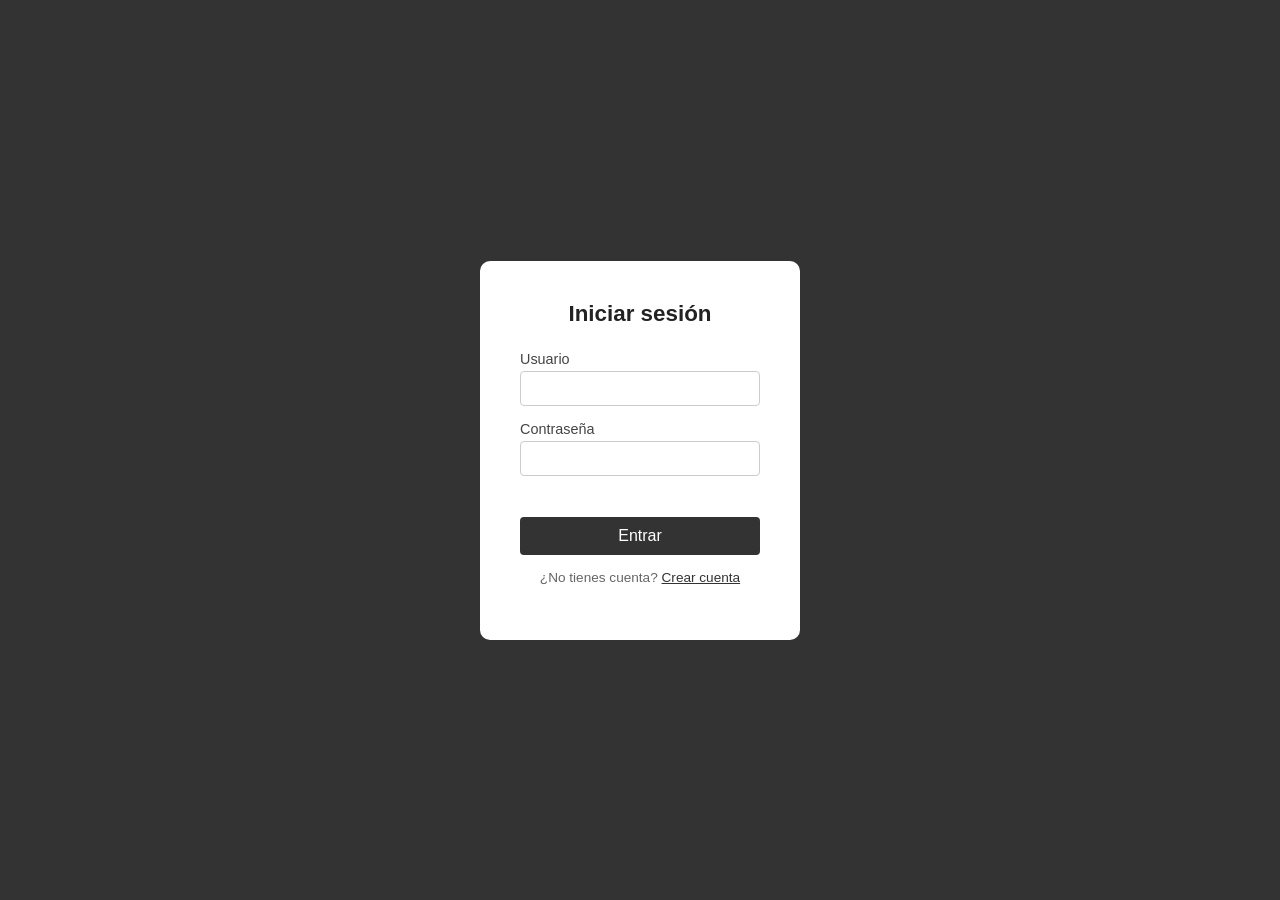
<file: mi-proyecto2/frontend/index.html>
<!DOCTYPE html>
<html lang="es">
<head>
    <meta charset="UTF-8">
    <meta name="viewport" content="width=device-width, initial-scale=1.0">
    <title>Inicio de sesión</title>
    <link rel="stylesheet" href="style.css">
</head>
<body>
    <main>
        <section>
            <h1>Iniciar sesión</h1>
            <form id="loginForm">
                <div>
                    <label for="usuario">Usuario</label>
                    <input type="text" id="usuario" name="usuario" required>
                </div>
                <div>
                    <label for="password">Contraseña</label>
                    <input type="password" id="password" name="password" required>
                </div>
                <p id="error-msg" class="error"></p>
                <div>
                    <button type="submit">Entrar</button>
                </div>
                <div class="extra">
                    <p>¿No tienes cuenta? <a href="registro.html">Crear cuenta</a></p>
                </div>
            </form>
        </section>
    </main>
    <script src="script.js"></script>
</body>
</html>
</file>
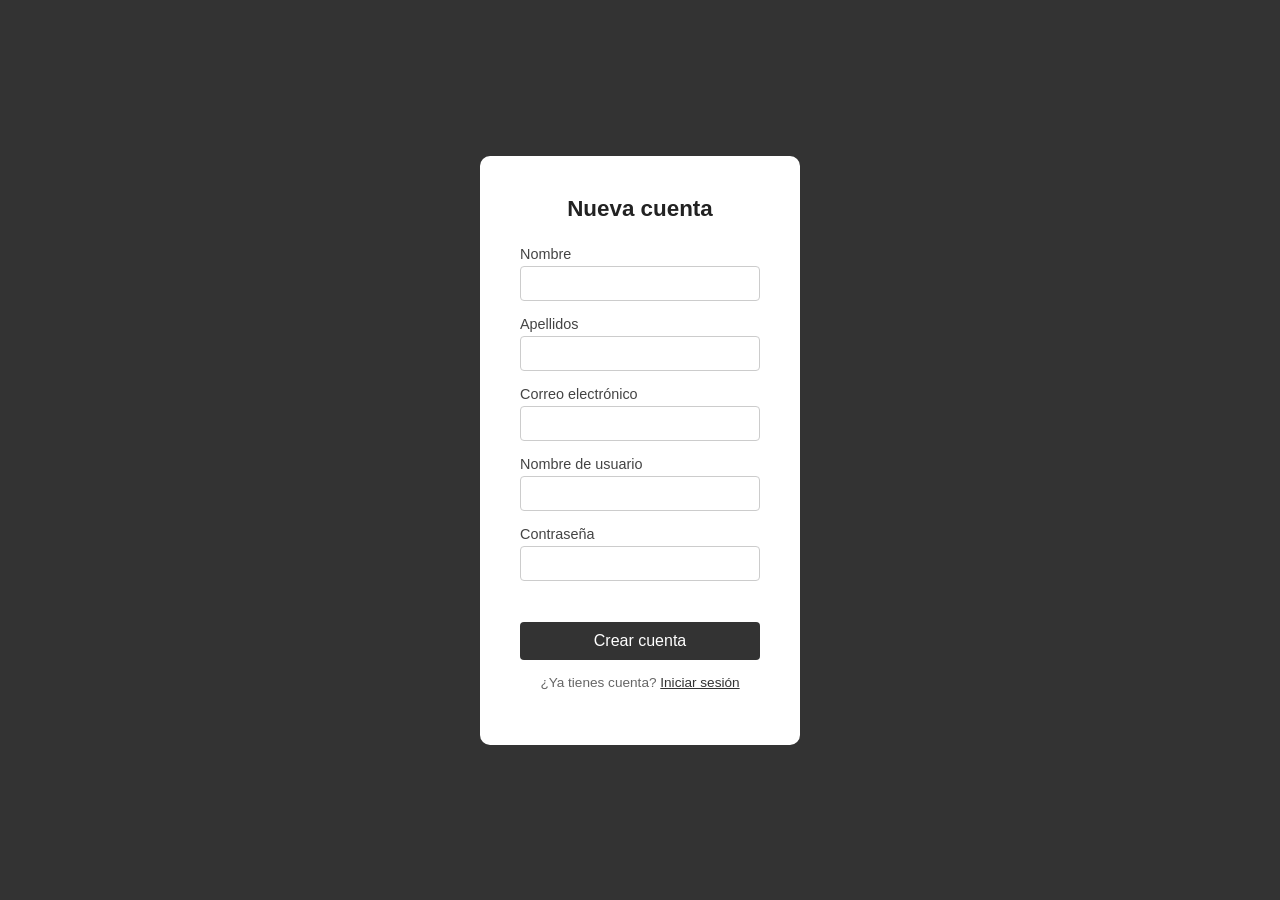
<file: mi-proyecto2/frontend/registro.html>
<!DOCTYPE html>
<html lang="es">
<head>
    <meta charset="UTF-8">
    <meta name="viewport" content="width=device-width, initial-scale=1.0">
    <title>Crear cuenta</title>
    <link rel="stylesheet" href="style.css">
</head>
<body>
    <main>
        <section>
            <h1>Nueva cuenta</h1>
            <form id="registroForm">
                <div>
                    <label for="nombre">Nombre</label>
                    <input type="text" id="nombre" name="nombre" required>
                </div>
                <div>
                    <label for="apellidos">Apellidos</label>
                    <input type="text" id="apellidos" name="apellidos" required>
                </div>
                <div>
                    <label for="email">Correo electrónico</label>
                    <input type="email" id="email" name="email" required>
                </div>
                <div>
                    <label for="usuario">Nombre de usuario</label>
                    <input type="text" id="usuario" name="usuario" required>
                </div>
                <div>
                    <label for="password">Contraseña</label>
                    <input type="password" id="password" name="password" required>
                </div>
                <p id="error-msg" class="error"></p>
                <div>
                    <button type="submit">Crear cuenta</button>
                </div>
                <div class="extra">
                    <p>¿Ya tienes cuenta? <a href="index.html">Iniciar sesión</a></p>
                </div>
            </form>
        </section>
    </main>
    <script src="script.js"></script>
</body>
</html>
</file>
<file: mi-proyecto2/frontend/style.css>
* {
    margin: 0;
    padding: 0;
    box-sizing: border-box;
}

body {
    height: 100vh;
    display: flex;
    justify-content: center;
    align-items: center;
    background-color: #333333;
    font-family: Arial, sans-serif;
}

section {
    background-color: white;
    padding: 40px;
    border-radius: 10px;
    width: 320px;
}

h1 {
    margin-bottom: 24px;
    font-size: 1.4rem;
    text-align: center;
    color: #222;
}

form div {
    margin-bottom: 15px;
}

label {
    display: block;
    margin-bottom: 4px;
    font-size: 0.9rem;
    color: #444;
}

input {
    width: 100%;
    padding: 8px;
    border: 1px solid #ccc;
    border-radius: 4px;
    font-size: 0.95rem;
}

input:focus {
    outline: none;
    border-color: #555;
}

button {
    width: 100%;
    padding: 10px;
    cursor: pointer;
    background-color: #333;
    color: white;
    border: none;
    border-radius: 4px;
    font-size: 1rem;
}

button:hover {
    background-color: #555;
}

.extra {
    text-align: center;
    margin-top: 4px;
}

.extra p {
    font-size: 0.85rem;
    color: #666;
}

.extra a {
    color: #333;
}

.error {
    color: #c0392b;
    font-size: 0.85rem;
    margin-bottom: 8px;
    min-height: 18px;
}
</file>
